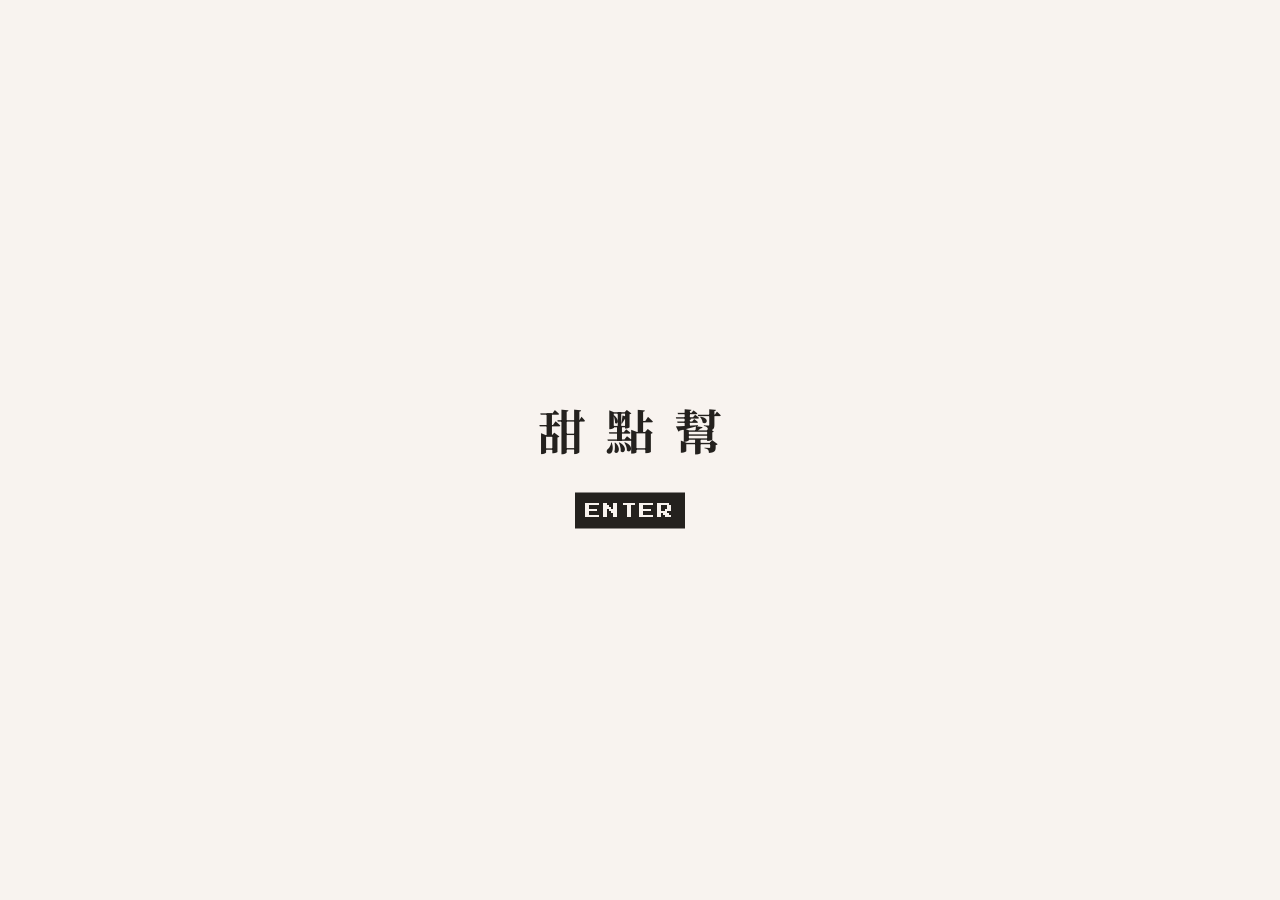
<file: index.html>
<!DOCTYPE html>
<html lang="en">

<head>
    <meta charset="UTF-8">
    <meta http-equiv="X-UA-Compatible" content="IE=edge">
    <meta name="viewport" content="width=device-width, initial-scale=1.0">
    <link rel="preconnect" href="https://fonts.googleapis.com">
    <link rel="preconnect" href="https://fonts.gstatic.com" crossorigin>
    <link href="https://fonts.googleapis.com/css2?family=Noto+Sans+TC:wght@100;300;400;500;700;900&family=Noto+Serif+TC:wght@300;400;500;600;700;900&family=Press+Start+2P&display=swap" rel="stylesheet">
    <link rel="icon" href="img/mole.png" type="image/png" sizes="16x16">
    <link rel="stylesheet" href="css/index.css">
    <title>Dessert</title>
</head>

<body>

    <section>
        <h3>甜點幫</h3>
        <a href="">ENTER</a>
    </section>

</body>

</html>
</file>
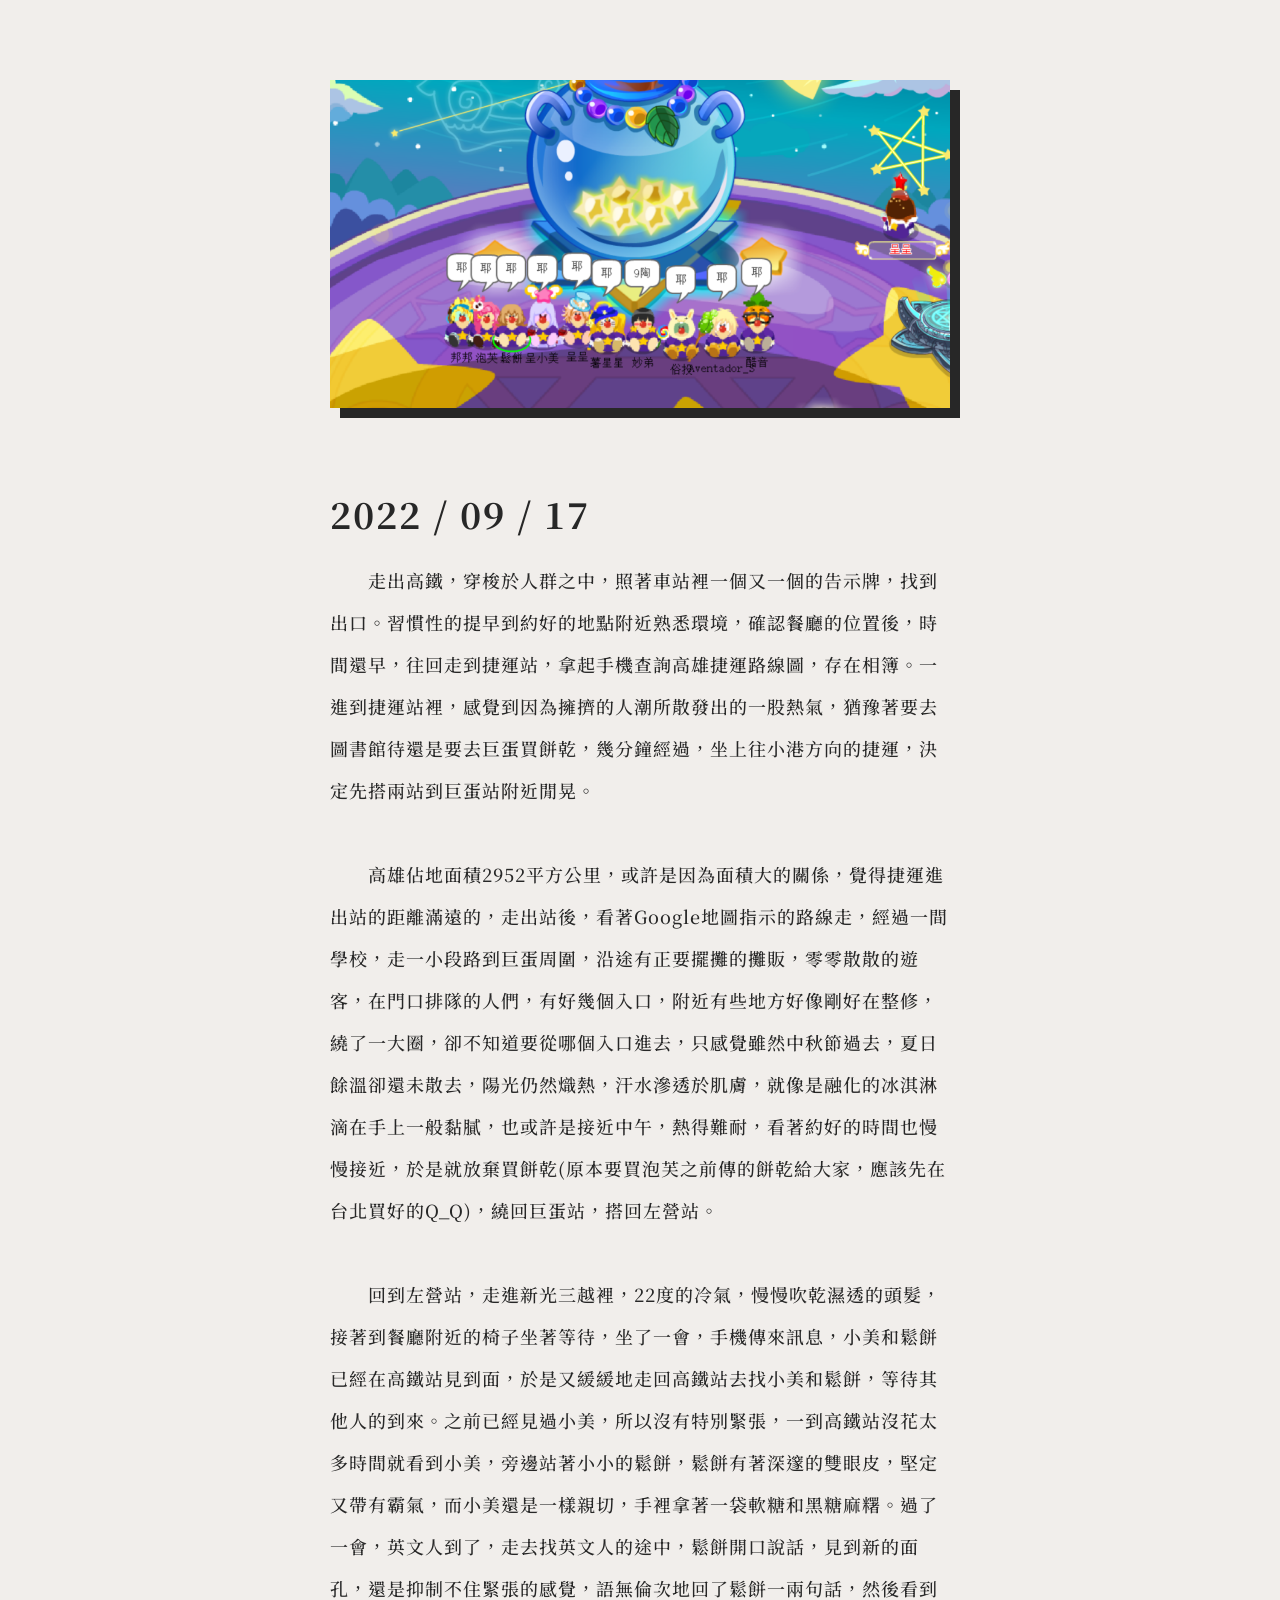
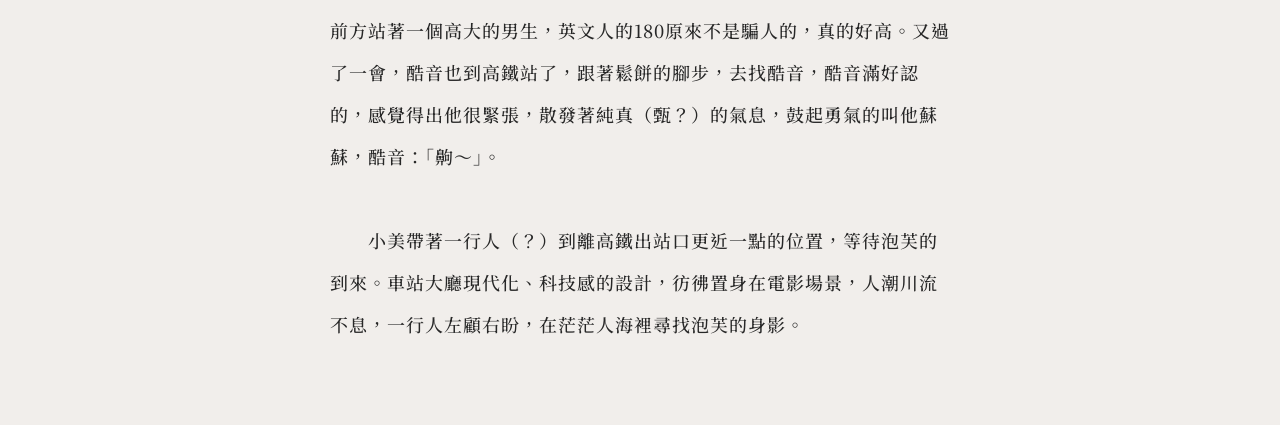
<file: index copy.html>
<!DOCTYPE html>
<html lang="en">

<head>
    <meta charset="UTF-8">
    <meta http-equiv="X-UA-Compatible" content="IE=edge">
    <meta name="viewport" content="width=device-width, initial-scale=1.0">
    <link rel="preconnect" href="https://fonts.googleapis.com">
    <link rel="preconnect" href="https://fonts.gstatic.com" crossorigin>
    <link href="https://fonts.googleapis.com/css2?family=Noto+Sans+TC:wght@100;300;400;500;700;900&family=Noto+Serif+TC:wght@300;400;500;600;700;900&display=swap" rel="stylesheet">
    <link rel="icon" href="img/mole.png" type="image/png" sizes="16x16">
    <link rel="stylesheet" href="style.css">
    <title>Dessert</title>
</head>

<body>
    <!--首圖 -->
    <section class="img_1">
        <img src="img/img1.png" alt="">
    </section>
    <!-- 內文 -->
    <section class="para">
        <h1>2022 / 09 / 17</h1>
        <p>
            &emsp;&emsp;走出高鐵，穿梭於人群之中，照著車站裡一個又一個的告示牌，找到出口。習慣性的提早到約好的地點附近熟悉環境，確認餐廳的位置後，時間還早，往回走到捷運站，拿起手機查詢高雄捷運路線圖，存在相簿。一進到捷運站裡，感覺到因為擁擠的人潮所散發出的一股熱氣，猶豫著要去圖書館待還是要去巨蛋買餅乾，幾分鐘經過，坐上往小港方向的捷運，決定先搭兩站到巨蛋站附近閒晃。
            <br><br> &emsp;&emsp;高雄佔地面積2952平方公里，或許是因為面積大的關係，覺得捷運進出站的距離滿遠的，走出站後，看著Google地圖指示的路線走，經過一間學校，走一小段路到巨蛋周圍，沿途有正要擺攤的攤販，零零散散的遊客，在門口排隊的人們，有好幾個入口，附近有些地方好像剛好在整修，繞了一大圈，卻不知道要從哪個入口進去，只感覺雖然中秋節過去，夏日餘溫卻還未散去，陽光仍然熾熱，汗水滲透於肌膚，就像是融化的冰淇淋滴在手上一般黏膩，也或許是接近中午，熱得難耐，看著約好的時間也慢慢接近，於是就放棄買餅乾(原本要買泡芙之前傳的餅乾給大家，應該先在台北買好的Q_Q)，繞回巨蛋站，搭回左營站。
            <br><br> &emsp;&emsp;回到左營站，走進新光三越裡，22度的冷氣，慢慢吹乾濕透的頭髮，接著到餐廳附近的椅子坐著等待，坐了一會，手機傳來訊息，小美和鬆餅已經在高鐵站見到面，於是又緩緩地走回高鐵站去找小美和鬆餅，等待其他人的到來。之前已經見過小美，所以沒有特別緊張，一到高鐵站沒花太多時間就看到小美，旁邊站著小小的鬆餅，鬆餅有著深邃的雙眼皮，堅定又帶有霸氣，而小美還是一樣親切，手裡拿著一袋軟糖和黑糖麻糬。過了一會，英文人到了，走去找英文人的途中，鬆餅開口說話，見到新的面孔，還是抑制不住緊張的感覺，語無倫次地回了鬆餅一兩句話，然後看到前方站著一個高大的男生，英文人的180原來不是騙人的，真的好高。又過了一會，酷音也到高鐵站了，跟著鬆餅的腳步，去找酷音，酷音滿好認的，感覺得出他很緊張，散發著純真（甄？）的氣息，鼓起勇氣的叫他蘇蘇，酷音：「齁～」。
            <br><br> &emsp;&emsp;小美帶著一行人（？）到離高鐵出站口更近一點的位置，等待泡芙的到來。車站大廳現代化、科技感的設計，彷彿置身在電影場景，人潮川流不息，一行人左顧右盼，在茫茫人海裡尋找泡芙的身影。
        </p>

    </section>
</body>

</html>
</file>
<file: css/index.css>
* {
        margin: 0;
        padding: 0;
        box-sizing: border-box;
    }
    
    body {
        background-color: #F8F3EF;
        font-family: 'Press Start 2P', 'Noto Serif TC', 'Noto Sans TC', 'Gill sans', 'Arial', '微軟正黑體', sans-serif, cursive;
        color: #24211E;
        text-align: center;
    }
    
    a {
        text-decoration: none;
    }
    
    section {
        position: absolute;
        text-align: center;
        width: 80%;
        top: 50%;
        left: 50%;
        transform: translate(-50%, -50%);
    }
    
    section h3 {
        font-family: 'Noto Serif TC', 'Noto Sans TC', 'Gill sans', 'Arial', '微軟正黑體', sans-serif;
        font-size: 48px;
        letter-spacing: 20px;
        line-height: 2;
        margin-bottom: 25px;
    }
    
    section a {
        border: none;
        background-color: #24211E;
        color: #F8F3EF;
        letter-spacing: 2px;
        padding: 10px;
        margin-right: 20px;
        animation: btn 3s ease infinite;
        transition: .5s;
    }
    
    @keyframes btn {
        50% {
            color: #C6C2BF;
            letter-spacing: 5px;
        }
    }
    
    section a:hover {
        box-shadow: 10px 10px 0 #C6C2BF;
        filter: sepia(.8);
    }
</file>
<file: style.css>
* {
        margin: 0;
        padding: 0;
        box-sizing: border-box;
    }
    
    body {
        background-color: #F1EEEB;
        font-family: 'Noto Serif TC', 'Noto Sans TC', 'Gill sans', 'Arial', '微軟正黑體', sans-serif;
        color: #272727;
        text-align: center;
    }
    
    img {
        display: block;
        margin: 0 auto;
    }
    
    section {
        margin: 80px auto;
        /* border-top: 1px solid #232323;
        border-bottom: 1px solid #232323;
        padding: 40px 0; */
    }
    
    .img_1 img {
        display: block;
        width: 620px;
        box-shadow: 10px 10px 0 #272727;
    }
    
    .para {
        width: 620px;
    }
    
    .para h1 {
        font-size: 36px;
        letter-spacing: 2px;
        margin-bottom: 20px;
        text-align: left;
    }
    
    .para p {
        text-align: left;
        font-weight: 500;
        font-size: 18px;
        letter-spacing: 1px;
        line-height: 42px;
    }
    
    @media screen and (max-width: 780px) {
        .para {
            width: 530px;
        }
        .img_1 img {
            width: 530px;
        }
    }
    
    @media screen and (max-width: 414px) {
        .para {
            width: 362px;
        }
        .img_1 img {
            width: 362px;
        }
    }
    
    @media screen and (max-width: 378px) {
        .para {
            width: 280px;
        }
        .img_1 img {
            width: 280px;
        }
    }
</file>
